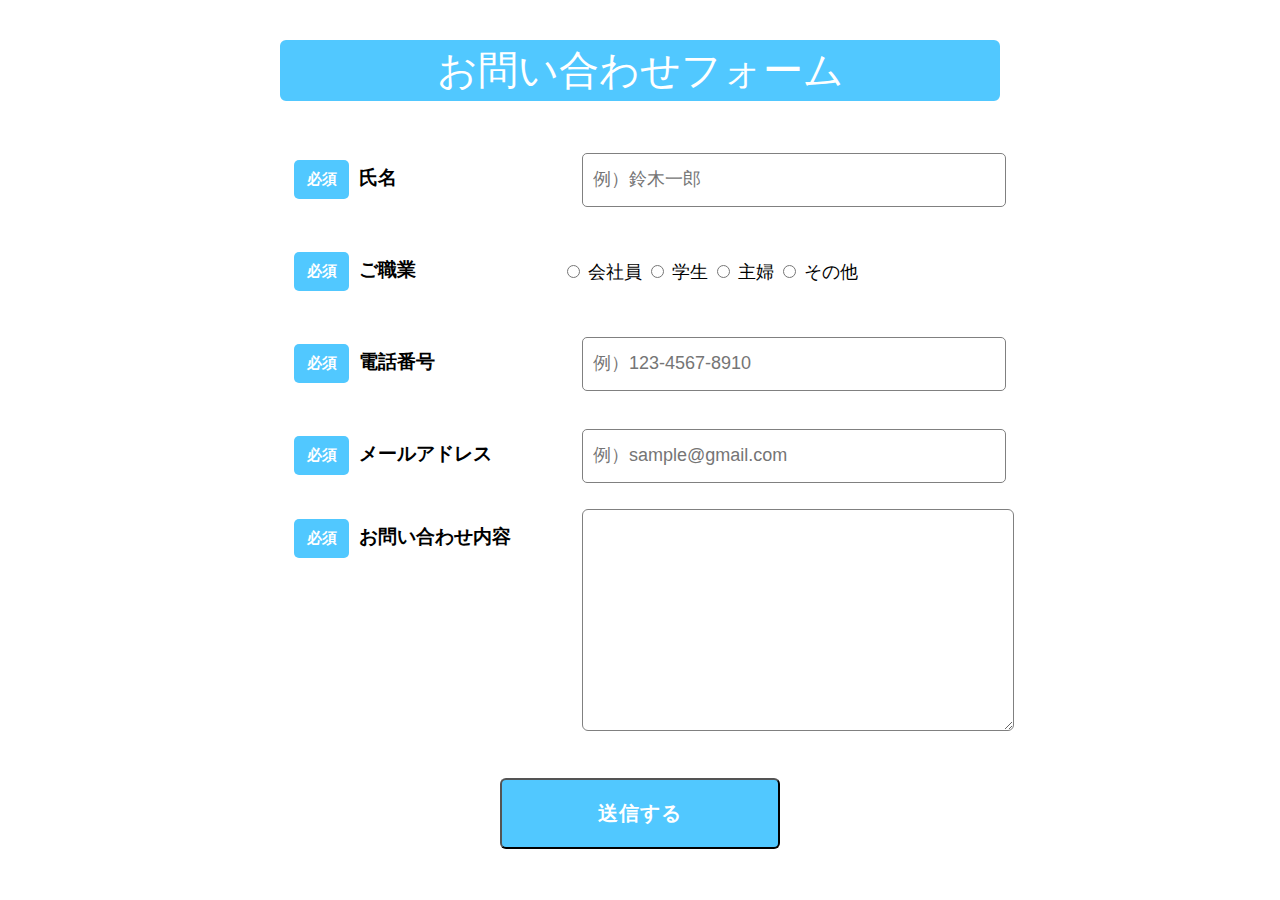
<file: お問合せ.html>
<!DOCTYPE html>
<html lang="ja">
<head>
  <meta charset="UTF-8">

  <!-- styleに画像 buttonにボタン textにテキスト -->
  <link rel="stylesheet" href="./css/Inquiries.css">

  <meta http-equiv="X-UA-Compatible" content="IE=edge">
  <meta name="viewport" content="width=device-width, initial-scale=1.0">
  <title>お問合せ</title>
</head>
<body>
  



  <!-- お問い合わせフォーム -->
  <form>
    <p class="label-title">お問い合わせフォーム</p>
   <div class="form-sample">
     <p class="form-label"><span class="form-require">必須</span>氏名</p>
     <input type="text" class="form-input" placeholder="例）鈴木一郎">
   </div>
   <div class="form-radio">
     <p class="form-label"><span class="form-require">必須</span>ご職業</p>
     <div class="radio-label">
      <label>
       <input type="radio" name="job" value="officeworker">
       会社員
     </label>
     <label>
       <input type="radio" name="job" value="student">
       学生
     </label>
     <label>
       <input type="radio" name="job" value="housewife">
       主婦
     </label>
     <label for="sonota">
       <input type="radio" name="job" value="other">
       その他
     </label>
    </div>
   </div>
   <div class="form-sample">
     <p class="form-label"><span class="form-require">必須</span>電話番号</p>
     <input type="text" class="form-input" placeholder="例）123-4567-8910">
   </div>
   <div class="form-sample">
     <p class="form-label"><span class="form-require">必須</span>メールアドレス</p>
     <input type="email" class="form-input" placeholder="例）sample@gmail.com">
   </div>
   <div class="form-sample">
     <p class="form-label last"><span class="form-require">必須</span>お問い合わせ内容</p>
     <textarea class="form-textarea"></textarea>
   </div>
   <input type="submit" class="form-Btn" value="送信する">
 </form>
 





 
</body>
</html>
</file>
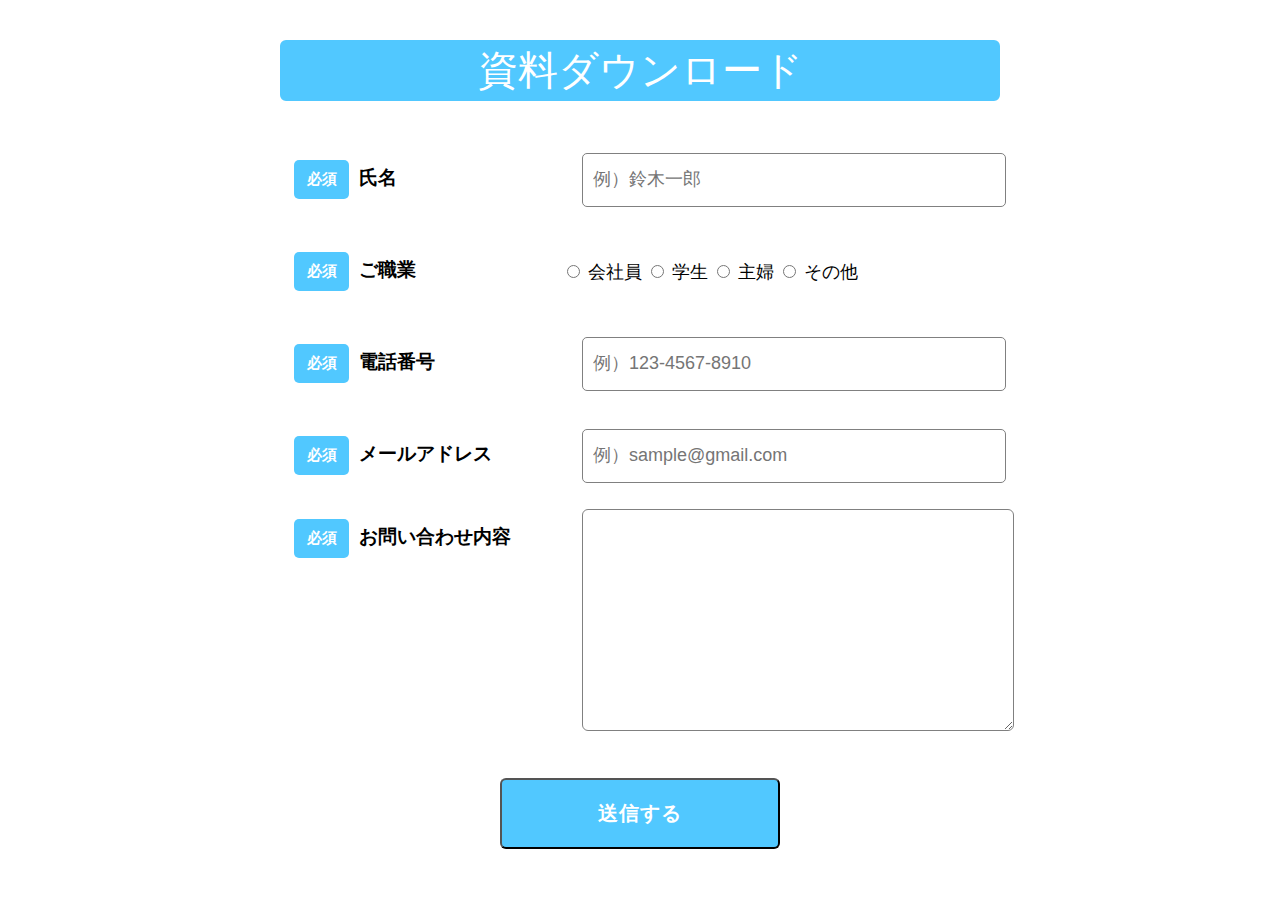
<file: 資料ダウンロード.html>
<!DOCTYPE html>
<html lang="ja">
<head>
  <meta charset="UTF-8">

  <!-- styleに画像 buttonにボタン textにテキスト -->
  <link rel="stylesheet" href="./css/download.css">

  <meta http-equiv="X-UA-Compatible" content="IE=edge">
  <meta name="viewport" content="width=device-width, initial-scale=1.0">
  <title>資料ダウンロード</title>
</head>
<body>
  
  <form>
    <p class="label-title">資料ダウンロード</p>
   <div class="form-sample">
     <p class="form-label"><span class="form-require">必須</span>氏名</p>
     <input type="text" class="form-input" placeholder="例）鈴木一郎">
   </div>
   <div class="form-radio">
     <p class="form-label"><span class="form-require">必須</span>ご職業</p>
     <div class="radio-label">
      <label>
       <input type="radio" name="job" value="officeworker">
       会社員
     </label>
     <label>
       <input type="radio" name="job" value="student">
       学生
     </label>
     <label>
       <input type="radio" name="job" value="housewife">
       主婦
     </label>
     <label for="sonota">
       <input type="radio" name="job" value="other">
       その他
     </label>
    </div>
   </div>
   <div class="form-sample">
     <p class="form-label"><span class="form-require">必須</span>電話番号</p>
     <input type="text" class="form-input" placeholder="例）123-4567-8910">
   </div>
   <div class="form-sample">
     <p class="form-label"><span class="form-require">必須</span>メールアドレス</p>
     <input type="email" class="form-input" placeholder="例）sample@gmail.com">
   </div>
   <div class="form-sample">
     <p class="form-label last"><span class="form-require">必須</span>お問い合わせ内容</p>
     <textarea class="form-textarea"></textarea>
   </div>
   <input type="submit" class="form-Btn" value="送信する">
 </form>
 

</body>
</html>
</file>
<file: css/Inquiries.css>
/* お問い合わせ.htmlのcss */



.label-title {
  font-size: 40px;
  text-align: center;
  border: solid 3px  #51c8ff;
   border-radius: 6px;
   background:  #51c8ff;
   color: #fff;
 }
  
  
  
 form {
  margin-left: auto;
  margin-right: auto;
  max-width: 720px;
  }
  
  
 .radioinput {
  text-align: center;
  }
  
  
 .form-sample {
  width: 100%;
  display: flex;
  align-items: center;
  padding-left: 14px;
  padding-right: 14px;
  padding-bottom: 15px;
 }
  
 .form-radio {
  display: flex;
  width: 100%;
  display: flex;
  align-items: center;
  padding-left: 14px;
  padding-right: 14px;
  padding-bottom: 15px;
  }
  
  
  
 .radio-label {
  width: 100%;
  max-width: 500px;
  margin-left: 20px;
 font-size: 18px;
 }
  
  
 .form-label {
  width: 100%;
  max-width: 248px;
  font-weight: bold;
  font-size: 19px;
 }
  
 .form-label.last {
  margin-top: 10px;
  margin-bottom: auto;
 }
  
 .form-require {
  border-radius: 5px;
  margin-right: 10px;
  padding-top: 10px;
  padding-bottom: 10px;
  width: 55px;
  display: inline-block;
  text-align: center;
  background: #51c8ff;
  color: #fff;
  font-size: 15px;
 }
  
 .form-input {
  border: 1px solid gray;
  border-radius: 5px;
  margin-left: 40px;
  padding-left: 10px;
  height: 50px;
  width: 100%;
  max-width: 410px;
  font-size: 18px;
 }
  
 .form-textarea {
  border: 1px solid gray;
  border-radius: 6px;
  margin-left: 40px;
  padding-left: 1em;
  padding-right: 1em;
  height: 216px;
  flex: 1;
  width: 100%;
  max-width: 410px;
  font-size: 18px;
 }
  
 .form-Btn {
  border-radius: 6px;
  margin-top: 32px;
  margin-left: auto;
  margin-right: auto;
  padding-top: 20px;
  padding-bottom: 20px;
  width: 280px;
  display: block;
  letter-spacing: 0.05em;
  background: #51c8ff;
  color: #fff;
  font-weight: bold;
  font-size: 20px;
 }
</file>
<file: css/download.css>
/* 資料ダウンロード.htmlのcss */





.label-title {
  font-size: 40px;
  text-align: center;
  border: solid 3px  #51c8ff;
   border-radius: 6px;
   background:  #51c8ff;
   color: #fff;
 }
  
  
  
 form {
  margin-left: auto;
  margin-right: auto;
  max-width: 720px;
  }
  
  
 .radioinput {
  text-align: center;
  }
  
  
 .form-sample {
  width: 100%;
  display: flex;
  align-items: center;
  padding-left: 14px;
  padding-right: 14px;
  padding-bottom: 15px;
 }
  
 .form-radio {
  display: flex;
  width: 100%;
  display: flex;
  align-items: center;
  padding-left: 14px;
  padding-right: 14px;
  padding-bottom: 15px;
  }
  
  
  
 .radio-label {
  width: 100%;
  max-width: 500px;
  margin-left: 20px;
 font-size: 18px;
 }
  
  
 .form-label {
  width: 100%;
  max-width: 248px;
  font-weight: bold;
  font-size: 19px;
 }
  
 .form-label.last {
  margin-top: 10px;
  margin-bottom: auto;
 }
  
 .form-require {
  border-radius: 5px;
  margin-right: 10px;
  padding-top: 10px;
  padding-bottom: 10px;
  width: 55px;
  display: inline-block;
  text-align: center;
  background: #51c8ff;
  color: #fff;
  font-size: 15px;
 }
  
 .form-input {
  border: 1px solid gray;
  border-radius: 5px;
  margin-left: 40px;
  padding-left: 10px;
  height: 50px;
  width: 100%;
  max-width: 410px;
  font-size: 18px;
 }
  
 .form-textarea {
  border: 1px solid gray;
  border-radius: 6px;
  margin-left: 40px;
  padding-left: 1em;
  padding-right: 1em;
  height: 216px;
  flex: 1;
  width: 100%;
  max-width: 410px;
  font-size: 18px;
 }
  
 .form-Btn {
  border-radius: 6px;
  margin-top: 32px;
  margin-left: auto;
  margin-right: auto;
  padding-top: 20px;
  padding-bottom: 20px;
  width: 280px;
  display: block;
  letter-spacing: 0.05em;
  background: #51c8ff;
  color: #fff;
  font-weight: bold;
  font-size: 20px;
 }
</file>
